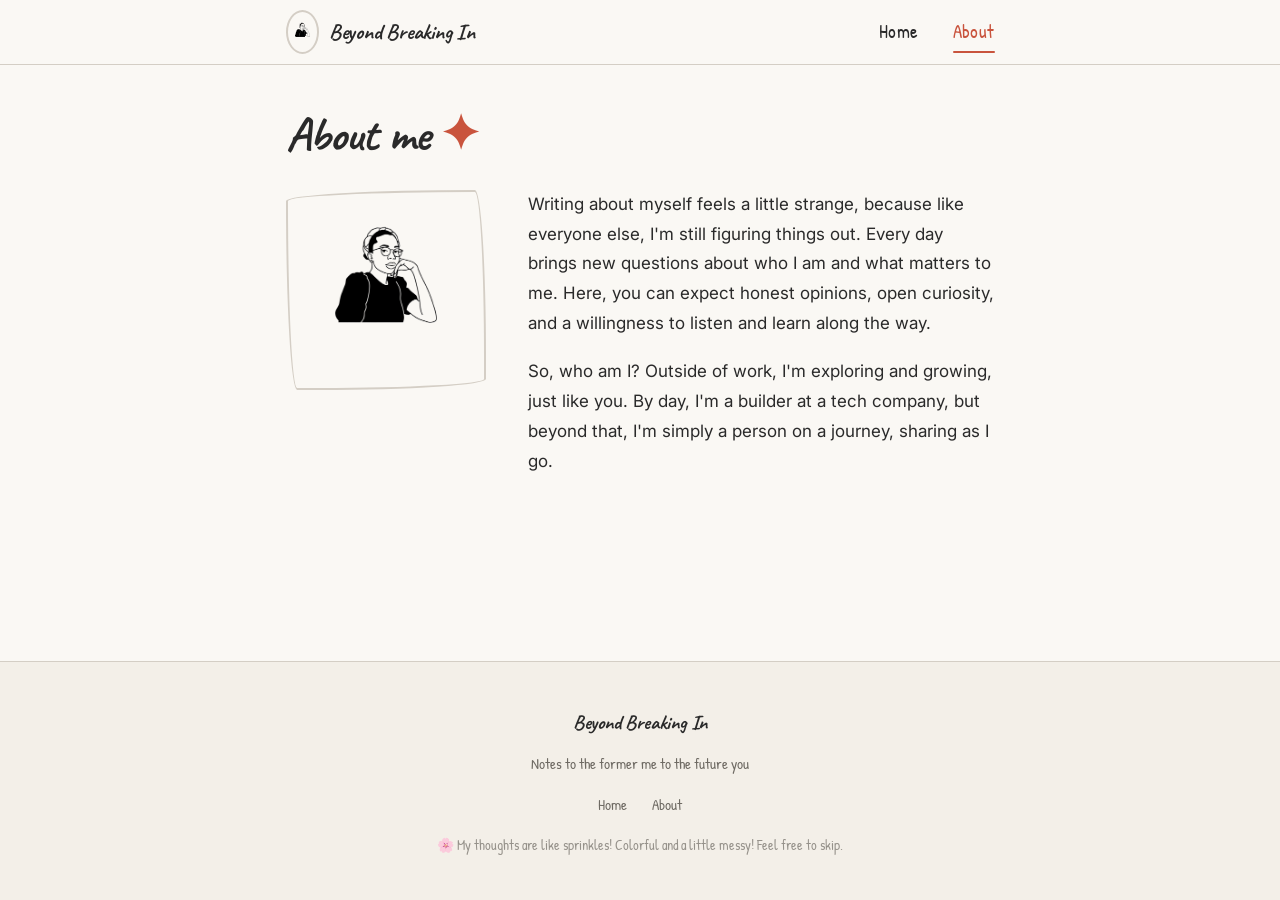
<file: about.html>
<!DOCTYPE html>
<html lang="en">
<head>
  <meta charset="UTF-8">
  <meta name="viewport" content="width=device-width, initial-scale=1.0">
  <title>About — Beyond Breaking In</title>
  <link rel="icon" href="./favicon.ico" type="image/x-icon">
  <link rel="apple-touch-icon" href="./images/favicon-180.png">
  <link rel="stylesheet" href="./css/style.css">
  <link rel="preconnect" href="https://fonts.googleapis.com">
  <link rel="preconnect" href="https://fonts.gstatic.com" crossorigin>
  <link href="https://fonts.googleapis.com/css2?family=Caveat:wght@400;700&family=Patrick+Hand&family=Inter:wght@400;600&display=swap" rel="stylesheet">
</head>
<body>
  <nav class="sketch-nav">
    <div class="nav-inner">
      <a href="./" class="nav-logo"><img src="./images/logo.png" alt="Maria Naggaga" class="nav-logo-img"> Beyond Breaking In</a>
      <div class="nav-links">
        <a href="./">Home</a>
        <a href="./about.html" class="active">About</a>
      </div>
    </div>
  </nav>

  <main class="container about-page">
    <h1 class="sketch-title">About me <span class="doodle">✦</span></h1>

    <div class="about-content">
      <div class="about-photo sketch-border">
        <img src="./images/logo.png" alt="Maria Naggaga" class="about-img">
      </div>

      <div class="about-text">
        <p>
          Writing about myself feels a little strange, because like everyone else, I'm still figuring things out. Every day brings new questions about who I am and what matters to me. Here, you can expect honest opinions, open curiosity, and a willingness to listen and learn along the way.
        </p>
        <p>
          So, who am I? Outside of work, I'm exploring and growing, just like you. By day, I'm a builder at a tech company, but beyond that, I'm simply a person on a journey, sharing as I go.
        </p>

      </div>
    </div>
  </main>

  <footer class="sketch-footer">
    <div class="container">
      <div class="footer-inner">
        <span class="footer-brand">Beyond Breaking In</span>
        <span class="footer-tagline">Notes to the former me to the future you</span>
        <nav class="footer-links">
          <a href="./">Home</a>
          <a href="./about.html">About</a>
        </nav>
        <span class="footer-copy">🌸 My thoughts are like sprinkles! Colorful and a little messy! Feel free to skip.</span>
      </div>
    </div>
  </footer>
</body>
</html>
</file>
<file: css/style.css>
/* ==========================================================================
   Beyond Breaking In — Refined Sketch Blog
   Hand-drawn aesthetic, polished and intentional.
   ========================================================================== */

/* --- Reset & Base --- */
*, *::before, *::after {
  box-sizing: border-box;
  margin: 0;
  padding: 0;
}

:root {
  --color-bg: #faf8f4;
  --color-bg-warm: #f3efe8;
  --color-text: #2a2a2a;
  --color-muted: #6e6a63;
  --color-accent: #c9543d;
  --color-accent-hover: #a8432f;
  --color-accent-light: #fdf0ed;
  --color-accent-subtle: #f6dad3;
  --color-border: #d4cec5;
  --color-border-dark: #2a2a2a;
  --color-card-bg: #ffffff;
  --font-hand: 'Caveat', cursive;
  --font-hand-alt: 'Patrick Hand', cursive;
  --font-body: 'Inter', sans-serif;
  --sketch-radius: 255px 15px 225px 15px / 15px 225px 15px 255px;
  --shadow-soft: 0 2px 16px rgba(42, 42, 42, 0.05);
  --shadow-hover: 0 8px 30px rgba(42, 42, 42, 0.1);
  --ease: cubic-bezier(0.4, 0, 0.2, 1);
  --ease-bounce: cubic-bezier(0.34, 1.56, 0.64, 1);
}

html {
  font-size: 17px;
  scroll-behavior: smooth;
  -webkit-font-smoothing: antialiased;
  -moz-osx-font-smoothing: grayscale;
}

body {
  font-family: var(--font-body);
  color: var(--color-text);
  background: var(--color-bg);
  line-height: 1.75;
  min-height: 100vh;
  display: flex;
  flex-direction: column;
}

a {
  color: var(--color-accent);
  text-decoration: none;
  transition: color 0.25s var(--ease);
}

a:hover {
  color: var(--color-accent-hover);
}

img {
  max-width: 100%;
}

/* --- Layout --- */
.container {
  width: 100%;
  max-width: 760px;
  margin: 0 auto;
  padding: 0 1.5rem;
}

/* --- Sketch Nav --- */
.sketch-nav {
  border-bottom: 1.5px solid var(--color-border);
  padding: 0.6rem 0;
  position: sticky;
  top: 0;
  background: rgba(250, 248, 244, 0.9);
  backdrop-filter: blur(14px);
  -webkit-backdrop-filter: blur(14px);
  z-index: 100;
}

.nav-inner {
  max-width: 760px;
  margin: 0 auto;
  padding: 0 1.5rem;
  display: flex;
  align-items: center;
  justify-content: space-between;
  gap: 1rem;
}

.nav-logo {
  font-family: var(--font-hand);
  font-size: 1.3rem;
  font-weight: 700;
  color: var(--color-text);
  display: flex;
  align-items: center;
  gap: 0.6rem;
  letter-spacing: -0.01em;
  transition: opacity 0.25s var(--ease);
}

.nav-logo:hover {
  color: var(--color-text);
  opacity: 0.75;
}

.nav-logo-img {
  height: 44px;
  width: auto;
  border-radius: 50%;
  border: 2px solid var(--color-border);
  transition: transform 0.3s var(--ease-bounce), border-color 0.25s var(--ease);
}

.nav-logo:hover .nav-logo-img {
  transform: scale(1.08);
  border-color: var(--color-accent);
}

.nav-links {
  display: flex;
  gap: 2rem;
}

.nav-links a {
  font-family: var(--font-hand-alt);
  font-size: 1.1rem;
  color: var(--color-text);
  position: relative;
  letter-spacing: 0.02em;
  transition: color 0.25s var(--ease);
}

.nav-links a::after {
  content: '';
  position: absolute;
  left: 0;
  bottom: -4px;
  width: 0;
  height: 2px;
  background: var(--color-accent);
  border-radius: 1px;
  transition: width 0.3s var(--ease);
}

.nav-links a:hover,
.nav-links a.active {
  color: var(--color-accent);
}

.nav-links a:hover::after,
.nav-links a.active::after {
  width: 100%;
}

/* --- Hero --- */
.hero {
  padding: 3.5rem 0 2rem;
  display: flex;
  align-items: center;
  justify-content: space-between;
  gap: 2rem;
}

.hero-text {
  flex: 1;
}

.hero-logo {
  flex-shrink: 0;
}

.hero-logo-img {
  height: 180px;
  width: auto;
  object-fit: contain;
}

.sketch-title {
  font-family: var(--font-hand);
  font-size: 2.8rem;
  font-weight: 700;
  line-height: 1.1;
  margin-bottom: 0.6rem;
  letter-spacing: -0.02em;
}

.doodle {
  display: inline-block;
  animation: wobble 3s ease-in-out infinite;
  color: var(--color-accent);
}

@keyframes wobble {
  0%, 100% { transform: rotate(0deg); }
  25% { transform: rotate(3deg); }
  75% { transform: rotate(-3deg); }
}

.hero-sub {
  font-family: var(--font-hand-alt);
  font-size: 1.15rem;
  color: var(--color-muted);
  letter-spacing: 0.01em;
}

/* --- Tags Filter --- */
.tags-filter {
  display: flex;
  flex-wrap: wrap;
  align-items: center;
  gap: 0.5rem;
  padding-bottom: 2rem;
}

.filter-label {
  font-family: var(--font-hand-alt);
  font-size: 0.95rem;
  color: var(--color-muted);
  margin-right: 0.15rem;
}

.tag-btn {
  font-family: var(--font-hand-alt);
  font-size: 0.88rem;
  background: var(--color-card-bg);
  color: var(--color-text);
  border: 1.5px solid var(--color-border);
  border-radius: 20px;
  padding: 0.2rem 0.8rem;
  cursor: pointer;
  transition: all 0.25s var(--ease);
}

.tag-btn:hover {
  background: var(--color-accent-light);
  border-color: var(--color-accent);
  color: var(--color-accent);
}

.tag-btn.active {
  background: var(--color-accent);
  color: #fff;
  border-color: var(--color-accent);
}

/* --- Post List --- */
.post-list {
  padding-bottom: 3rem;
}

.post-card {
  border: 2px solid var(--color-border);
  border-radius: var(--sketch-radius);
  padding: 1.75rem 1.85rem;
  margin-bottom: 1.25rem;
  background: var(--color-card-bg);
  box-shadow: var(--shadow-soft);
  transition: transform 0.3s var(--ease-bounce),
              box-shadow 0.3s var(--ease),
              border-color 0.3s var(--ease);
  position: relative;
}

.post-card:hover {
  transform: translateY(-4px);
  box-shadow: var(--shadow-hover);
  border-color: var(--color-accent-subtle);
}

.post-card a.post-card-link {
  text-decoration: none;
  color: inherit;
  display: block;
}

.post-card-title {
  font-family: var(--font-hand);
  font-size: 1.7rem;
  font-weight: 700;
  margin-bottom: 0.3rem;
  color: var(--color-text);
  letter-spacing: -0.01em;
  line-height: 1.2;
  transition: color 0.25s var(--ease);
}

.post-card:hover .post-card-title {
  color: var(--color-accent);
}

.post-card-date {
  font-family: var(--font-hand-alt);
  font-size: 0.85rem;
  color: var(--color-muted);
  margin-bottom: 0.6rem;
  letter-spacing: 0.02em;
}

.post-card-excerpt {
  font-size: 0.92rem;
  color: var(--color-muted);
  line-height: 1.65;
}

.post-card-tags {
  margin-top: 0.9rem;
  display: flex;
  flex-wrap: wrap;
  gap: 0.4rem;
}

.post-tag {
  font-family: var(--font-hand-alt);
  font-size: 0.78rem;
  background: var(--color-accent-light);
  color: var(--color-accent);
  padding: 0.12rem 0.6rem;
  border-radius: 12px;
  letter-spacing: 0.01em;
}

.loading {
  font-family: var(--font-hand-alt);
  color: var(--color-muted);
  text-align: center;
  padding: 2.5rem 0;
  font-size: 1.05rem;
}

/* --- Post Page --- */
.post-page article {
  padding: 2.5rem 0 1.5rem;
}

.post-page .post-header {
  margin-bottom: 2.5rem;
  padding-bottom: 1.5rem;
  border-bottom: 1.5px solid var(--color-border);
}

.post-title-row {
  display: flex;
  align-items: center;
  gap: 1.5rem;
}

.post-title-logo {
  height: 100px;
  width: auto;
  object-fit: contain;
  flex-shrink: 0;
}

.post-page .post-header h1 {
  font-family: var(--font-hand);
  font-size: 2.6rem;
  line-height: 1.15;
  margin-bottom: 0.5rem;
  letter-spacing: -0.02em;
}

.post-page .post-header .post-meta {
  font-family: var(--font-hand-alt);
  color: var(--color-muted);
  font-size: 1rem;
  letter-spacing: 0.01em;
  display: flex;
  align-items: center;
  flex-wrap: wrap;
  gap: 0.4rem;
}

.post-page .post-body h2 {
  font-family: var(--font-hand);
  font-size: 1.75rem;
  margin: 2.25rem 0 0.75rem;
  padding-bottom: 0.35rem;
  border-bottom: 1.5px dashed var(--color-border);
  letter-spacing: -0.01em;
}

.post-page .post-body h3 {
  font-family: var(--font-hand);
  font-size: 1.4rem;
  margin: 1.75rem 0 0.5rem;
}

.post-page .post-body p {
  margin-bottom: 1.35rem;
}

.post-page .post-body ul,
.post-page .post-body ol {
  margin: 0 0 1.35rem 1.5rem;
}

.post-page .post-body li {
  margin-bottom: 0.45rem;
}

.post-page .post-body blockquote {
  border-left: 3px solid var(--color-accent);
  margin: 1.75rem 0;
  padding: 1rem 1.5rem;
  background: var(--color-accent-light);
  border-radius: 0 10px 10px 0;
  font-style: italic;
  color: var(--color-muted);
}

.post-page .post-body code {
  font-family: 'SF Mono', 'Fira Code', monospace;
  font-size: 0.86rem;
  background: var(--color-bg-warm);
  padding: 0.15em 0.4em;
  border-radius: 4px;
}

.post-page .post-body pre {
  background: #1e1e2e;
  color: #f8f8f2;
  padding: 1.35rem 1.5rem;
  border-radius: 12px;
  overflow-x: auto;
  margin-bottom: 1.5rem;
  border: 1.5px solid rgba(255, 255, 255, 0.06);
  box-shadow: 0 4px 20px rgba(0, 0, 0, 0.12);
}

.post-page .post-body pre code {
  background: none;
  padding: 0;
  color: inherit;
  font-size: 0.84rem;
  line-height: 1.6;
}

.post-page .post-body img {
  border: 2px solid var(--color-border);
  border-radius: var(--sketch-radius);
  margin: 1.25rem 0;
}

.post-page .post-body a {
  text-decoration: underline;
  text-decoration-style: wavy;
  text-underline-offset: 3px;
  text-decoration-color: var(--color-accent-subtle);
  transition: text-decoration-color 0.25s var(--ease);
}

.post-page .post-body a:hover {
  text-decoration-color: var(--color-accent);
}

.back-link {
  font-family: var(--font-hand-alt);
  font-size: 1.05rem;
  display: inline-flex;
  align-items: center;
  gap: 0.3rem;
  margin-bottom: 3rem;
  padding: 0.4rem 0;
  transition: gap 0.25s var(--ease);
}

.back-link:hover {
  gap: 0.5rem;
}

/* --- About Page --- */
.about-page {
  padding-top: 2.5rem;
}

.about-content {
  display: flex;
  gap: 2.5rem;
  align-items: flex-start;
  margin-top: 1.75rem;
}

.about-photo {
  flex-shrink: 0;
  width: 200px;
  height: 200px;
}

.about-img {
  width: 100%;
  height: 100%;
  object-fit: cover;
}

.sketch-border {
  border: 2px solid var(--color-border);
  border-radius: var(--sketch-radius);
  overflow: hidden;
  transition: border-color 0.25s var(--ease);
}

.sketch-border:hover {
  border-color: var(--color-accent-subtle);
}

.photo-placeholder {
  width: 100%;
  height: 100%;
  display: flex;
  flex-direction: column;
  align-items: center;
  justify-content: center;
  background: linear-gradient(135deg, var(--color-accent-light) 0%, var(--color-bg-warm) 100%);
  font-family: var(--font-hand-alt);
  color: var(--color-muted);
}

.photo-placeholder span {
  font-size: 2.5rem;
  margin-bottom: 0.25rem;
}

.about-text p {
  margin-bottom: 1.1rem;
}

.about-text h2 {
  font-family: var(--font-hand);
  font-size: 1.55rem;
  margin-bottom: 0.6rem;
  letter-spacing: -0.01em;
}

.contact-links {
  list-style: none;
  padding: 0;
}

.contact-links li {
  margin-bottom: 0.45rem;
}

.contact-links a {
  font-family: var(--font-hand-alt);
  text-decoration: underline;
  text-decoration-style: wavy;
  text-underline-offset: 3px;
  text-decoration-color: var(--color-accent-subtle);
  transition: text-decoration-color 0.25s var(--ease);
}

.contact-links a:hover {
  text-decoration-color: var(--color-accent);
}

/* --- Sketch Divider --- */
.sketch-divider {
  border: none;
  border-top: 1.5px dashed var(--color-border);
  margin: 2rem 0;
}

/* --- Footer --- */
.sketch-footer {
  margin-top: auto;
  border-top: 1.5px solid var(--color-border);
  padding: 2.5rem 0;
  text-align: center;
  font-family: var(--font-hand-alt);
  color: var(--color-muted);
  background: var(--color-bg-warm);
}

.footer-inner {
  display: flex;
  flex-direction: column;
  align-items: center;
  gap: 0.6rem;
}

.footer-brand {
  font-family: var(--font-hand);
  font-size: 1.2rem;
  font-weight: 700;
  color: var(--color-text);
  letter-spacing: -0.01em;
}

.footer-tagline {
  font-size: 0.9rem;
  color: var(--color-muted);
}

.footer-links {
  display: flex;
  gap: 1.5rem;
  margin-top: 0.25rem;
}

.footer-links a {
  font-size: 0.9rem;
  color: var(--color-muted);
  transition: color 0.25s var(--ease);
}

.footer-links a:hover {
  color: var(--color-accent);
}

.footer-copy {
  font-size: 0.82rem;
  color: var(--color-muted);
  opacity: 0.7;
  margin-top: 0.25rem;
}

/* --- Fade-in animation --- */
@keyframes fadeInUp {
  from {
    opacity: 0;
    transform: translateY(12px);
  }
  to {
    opacity: 1;
    transform: translateY(0);
  }
}

.hero,
.about-page > .sketch-title,
.about-content {
  animation: fadeInUp 0.5s var(--ease) both;
}

.post-card {
  animation: fadeInUp 0.4s var(--ease) both;
}

.post-card:nth-child(2) { animation-delay: 0.06s; }
.post-card:nth-child(3) { animation-delay: 0.12s; }
.post-card:nth-child(4) { animation-delay: 0.18s; }
.post-card:nth-child(5) { animation-delay: 0.24s; }
.post-card:nth-child(6) { animation-delay: 0.3s; }

.post-page article {
  animation: fadeInUp 0.45s var(--ease) both;
}

/* --- Responsive --- */
@media (max-width: 768px) {
  .container {
    padding: 0 1.25rem;
  }

  .nav-inner {
    padding: 0 1.25rem;
  }

  .nav-logo {
    font-size: 1.15rem;
  }

  .nav-logo-img {
    height: 38px;
  }

  .nav-links {
    gap: 1.25rem;
  }

  .nav-links a {
    font-size: 1rem;
  }
}

@media (max-width: 600px) {
  html {
    font-size: 16px;
  }

  .hero {
    padding: 2.5rem 0 1.5rem;
    flex-direction: column;
    text-align: center;
  }

  .hero-logo-img {
    height: 120px;
  }

  .sketch-title {
    font-size: 2.1rem;
  }

  .hero-sub {
    font-size: 1.05rem;
  }

  .about-content {
    flex-direction: column;
    align-items: center;
    text-align: center;
  }

  .about-photo {
    width: 150px;
    height: 150px;
  }

  .contact-links {
    display: flex;
    gap: 1rem;
    justify-content: center;
    flex-wrap: wrap;
  }

  .post-card {
    padding: 1.25rem 1.35rem;
  }

  .post-card-title {
    font-size: 1.4rem;
  }

  .post-page .post-header h1 {
    font-size: 2rem;
  }

  .footer-links {
    gap: 1rem;
  }
}
</file>
